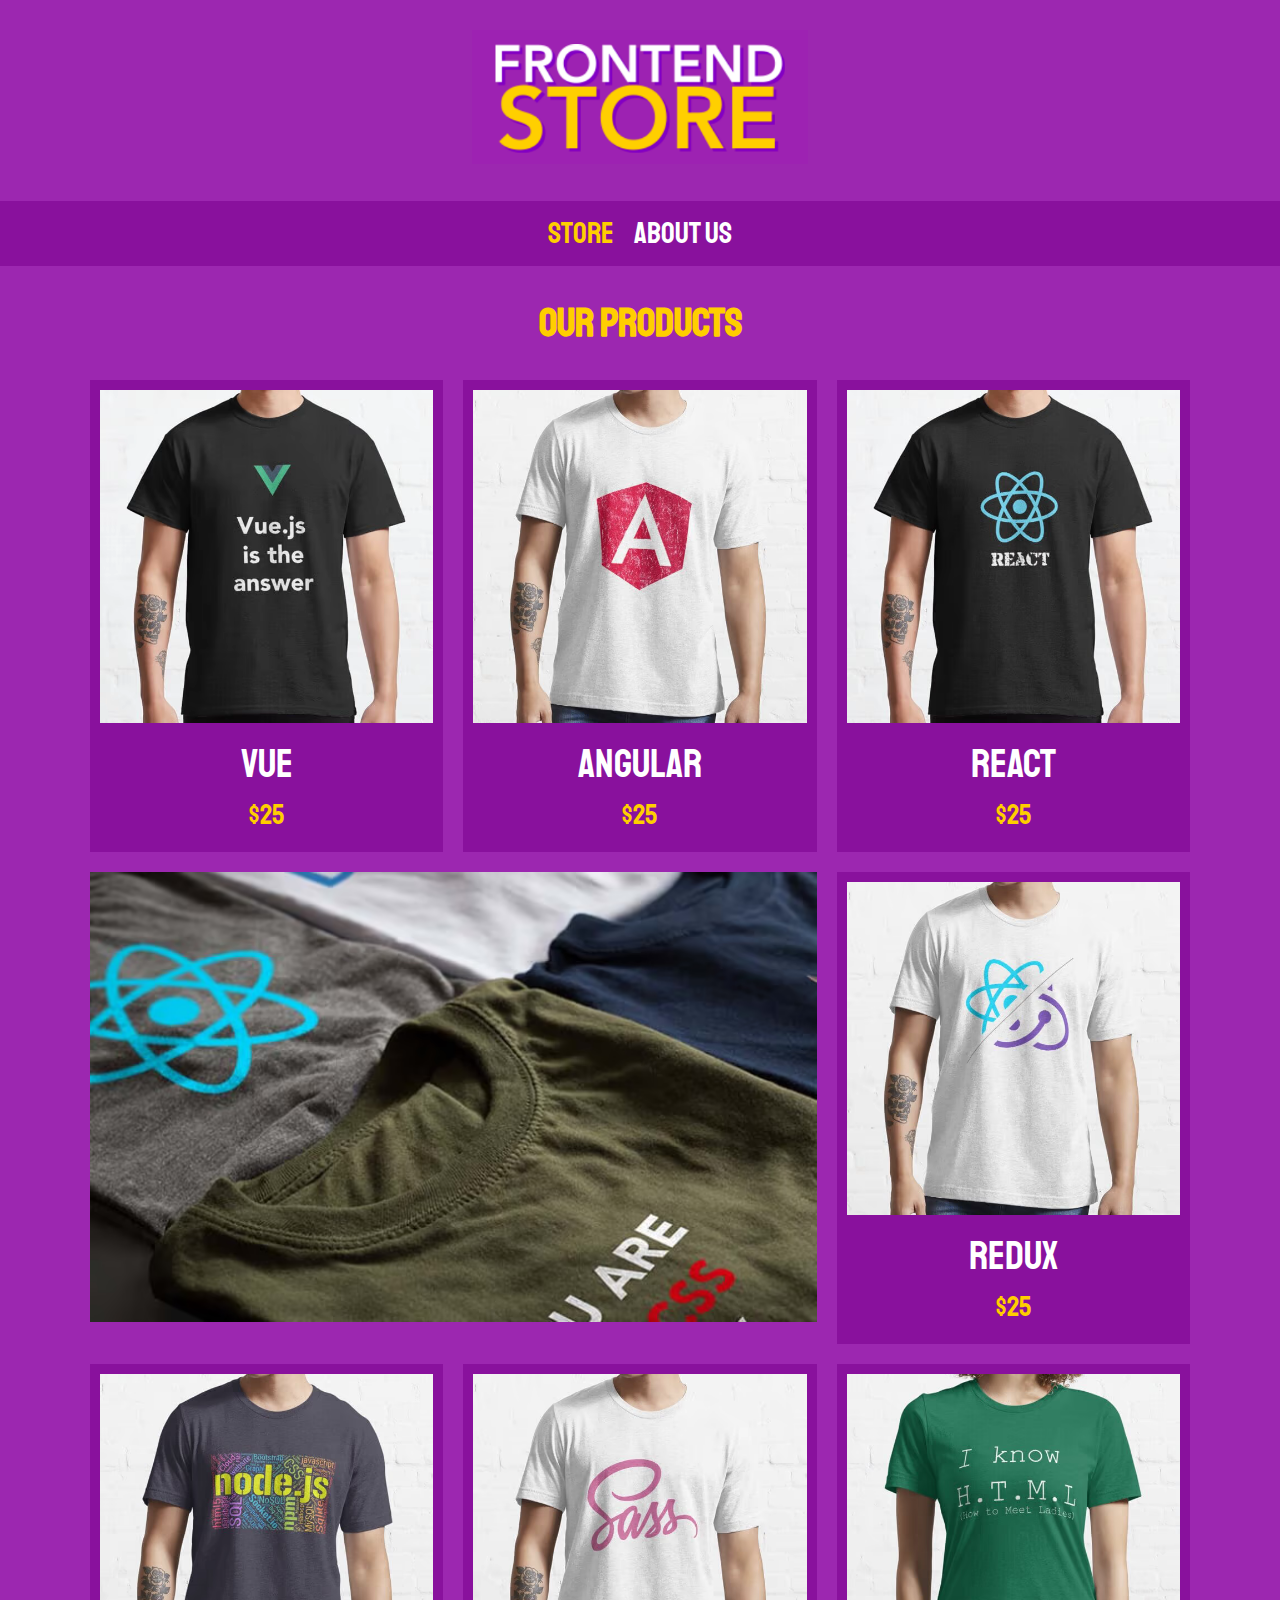
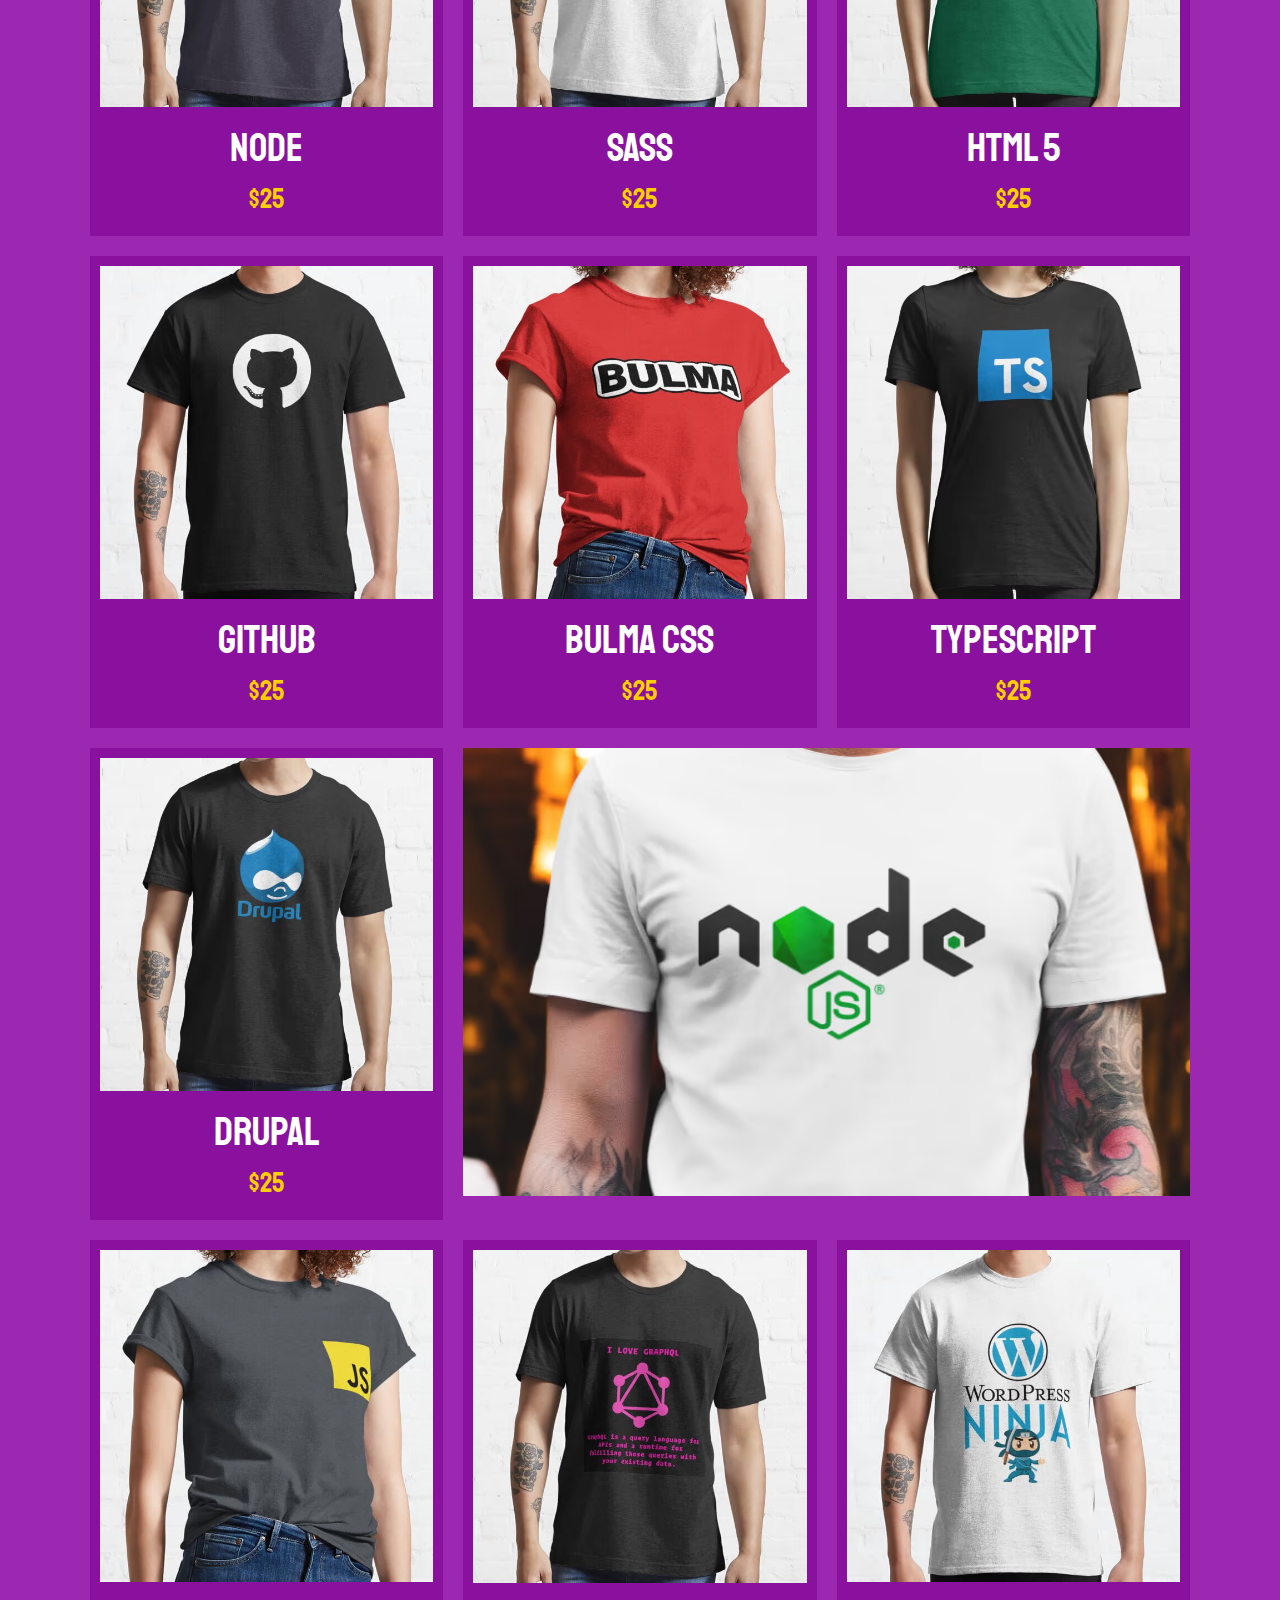
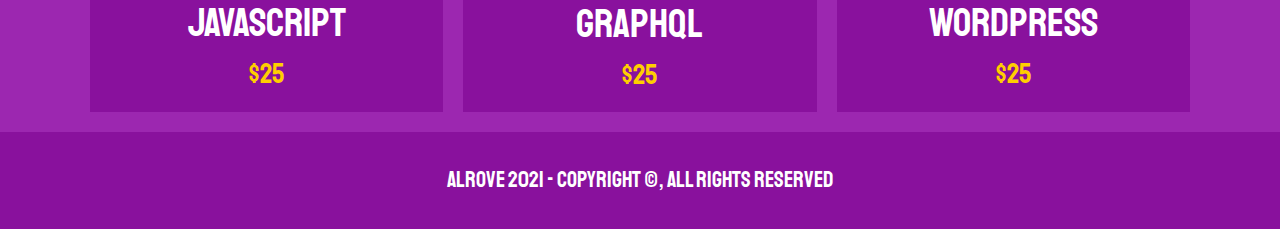
<file: index.html>
<!DOCTYPE html>
<html lang="en-US">
    <head>
        <meta charset="UTF-8">
        <meta http-equiv="X-UA-Compatible" content="IE=edge">
        <meta name="viewport" content="width=device-width, initial-scale=1.0">
        <meta name="theme-color" content="#9C27B0">
        <meta name="msapplication-TileColor" content="#9C27B0">
        <meta name="description" content="Buy the best clothes for programmers with the best price and plenty of offers.">
        <meta name="copyright" content="Alrove 2021 - Copyright &copy;">
        <meta name="author" content="Said Alrove">
        <title>Home | Frontend Store</title>
        <!-- *** OG FACEBOOK *** -->
        <meta property="og:url" content="https://frontend-store-05bc95.netlify.app/">
        <meta property="og:locale" content="en_US">
        <meta property="og:image" content="https://said-alrove.github.io/frontend-store/assets/icons/open-graph.png">
        <meta property="og:image:type" content="img/svg">
        <meta property="og:image:width" content="1190">
        <meta property="og:image:height" content="864">
        <meta property="og:image:alt" content="A person with shopping bags">
        <meta property="og:title" content="Home | Frontend Store">
        <meta property="og:description" content="Buy the best clothes for programmers with the best price and plenty of offers.">
        <!-- *** OG TWITTER *** -->
        <meta name="twitter:card" content="summary">
        <meta name="twitter:creator" content="@said_alrove">
        <meta name="twitter:image" content="https://said-alrove.github.io/frontend-store/assets/icons/open-graph.png">
        <meta name="twitter:image:alt" content="A person with shopping bags">
        <meta name="twitter:title" content="Home | Frontend Store">
        <meta name="twitter:description" content="Buy the best clothes for programmers with the best price and plenty of offers.">
        <!-- *** ICONS *** -->
        <link rel="apple-touch-icon" href="https://said-alrove.github.io/frontend-store/assets/icons/apple-touch-icon.png">
        <link rel="shortcut icon" href="https://said-alrove.github.io/frontend-store/assets/icons/icon-192.png">
        <link rel="icon" href="https://said-alrove.github.io/frontend-store/assets/icons/icon-192.png" type="img/png">
        <!-- *** RESET *** -->
        <link rel="preload" href="https://said-alrove.github.io/frontend-store/styles/normalize.css" as="style">
        <link rel="stylesheet" href="https://said-alrove.github.io/frontend-store/styles/normalize.css">
        <!-- *** FONTS *** -->
        <link rel="preconnect" href="https://fonts.googleapis.com" crossorigin>
        <link rel="stylesheet" href="https://fonts.googleapis.com/css2?family=Staatliches&display=swap">
        <!-- *** STYLESHEET *** -->
        <link rel="preload" href="https://said-alrove.github.io/frontend-store/styles/app.css" as="style">
        <link rel="stylesheet" href="https://said-alrove.github.io/frontend-store/styles/app.css">
        <!-- *** EXTRA *** -->
        <link rel="canonical" href="https://frontend-store-05bc95.netlify.app/">
        <link rel="prefetch" href="https://said-alrove.github.io/frontend-store/product.html" as="document">
    </head>
    <body>
        <header class="header">
            <a href="index.html">
                <img class="header__logo" src="assets/logo.png" alt="Frontend Store logotype">
            </a>
        </header>
        <nav class="navigation">
            <a class="navigation__link navigation__link--active" href="https://said-alrove.github.io/frontend-store/index.html">Store</a>
            <a class="navigation__link" href="https://said-alrove.github.io/frontend-store/about.html">About Us</a>
        </nav>
        <main class="container">
            <h1>Our Products</h1>
            <div class="grid-container">
                <div class="product">
                    <a href="https://said-alrove.github.io/frontend-store/product.html">
                        <picture>
                            <source type="image/avif" srcset="assets/avif/vue-shirt.avif">
                            <img class="product__image" src="assets/webp/vue-shirt.webp" alt="Vue T-shirt" title="Vue T-Shirt">
                        </picture>     
                        <div class="product__info">
                            <p class="product__name">Vue</p>
                            <p class="product__price">$25</p>
                        </div>
                    </a>
                </div> <!-- .PRODUCT (NO LAZY LOADING) -->    
                <div class="product">
                    <a href="https://said-alrove.github.io/frontend-store/product.html">
                        <picture>
                            <source type="image/avif" srcset="assets/avif/angular-shirt.avif">
                            <img class="product__image" src="assets/webp/angular-shirt.webp" alt="Angular T-shirt" title="Angular T-Shirt">
                        </picture>                      
                        <div class="product__info">
                            <p class="product__name">Angular</p>
                            <p class="product__price">$25</p>
                        </div>
                    </a>
                </div> <!-- .PRODUCT (NO LAZY LOADING) -->               
                <div class="product">
                    <a href="https://said-alrove.github.io/frontend-store/product.html">
                        <picture>
                            <source type="image/avif" srcset="assets/avif/react-shirt.avif">
                            <img class="product__image" src="assets/webp/react-shirt.webp" alt="React T-shirt" title="React T-Shirt">
                        </picture>                       
                        <div class="product__info">
                            <p class="product__name">React</p>
                            <p class="product__price">$25</p>
                        </div>
                    </a>
                </div> <!-- .PRODUCT (NO LAZY LOADING) -->               
                <div class="product">
                    <a href="https://said-alrove.github.io/frontend-store/product.html">
                        <picture>
                            <source type="image/avif" srcset="assets/avif/redux-shirt.avif">
                            <img class="product__image" src="assets/webp/redux-shirt.webp" alt="Redux T-shirt" title="Redux T-Shirt" loading="lazy">
                        </picture>                       
                        <div class="product__info">
                            <p class="product__name">Redux</p>
                            <p class="product__price">$25</p>
                        </div>
                    </a>
                </div> <!-- .PRODUCT-->               
                <div class="product">
                    <a href="https://said-alrove.github.io/frontend-store/product.html">
                        <picture>
                            <source type="image/avif" srcset="assets/avif/node-shirt.avif">
                            <img class="product__image" src="assets/webp/node-shirt.webp" alt="Node T-shirt" title="Node T-Shirt" loading="lazy">
                        </picture>                       
                        <div class="product__info">
                            <p class="product__name">Node</p>
                            <p class="product__price">$25</p>
                        </div>
                    </a>
                </div> <!-- .PRODUCT-->                
                <div class="product">
                    <a href="https://said-alrove.github.io/frontend-store/product.html">
                        <picture>
                            <source type="image/avif" srcset="assets/avif/sass-shirt.avif">
                            <img class="product__image" src="assets/webp/sass-shirt.webp" alt="SASS T-shirt" title="SASS T-Shirt" loading="lazy">
                        </picture>
                       <div class="product__info">
                            <p class="product__name">SASS</p>
                            <p class="product__price">$25</p>
                        </div>
                    </a>
                </div> <!-- .PRODUCT-->               
                <div class="product">
                    <a href="https://said-alrove.github.io/frontend-store/product.html">
                        <picture>
                            <source type="image/avif" srcset="assets/avif/html-shirt.avif">
                            <img class="product__image" src="assets/webp/html-shirt.webp" alt="HTML 5 T-shirt" title="HTML 5 T-Shirt" loading="lazy">
                        </picture>                       
                        <div class="product__info">
                            <p class="product__name">HTML 5</p>
                            <p class="product__price">$25</p>
                        </div>
                    </a>
                </div> <!-- .PRODUCT-->              
                <div class="product">
                    <a href="https://said-alrove.github.io/frontend-store/product.html">
                        <picture>
                            <source type="image/avif" srcset="assets/avif/github-shirt.avif">
                            <img class="product__image" src="assets/webp/github-shirt.webp" alt="Github T-shirt" title="Github T-Shirt" loading="lazy">
                        </picture>
                       
                        <div class="product__info">
                            <p class="product__name">Github</p>
                            <p class="product__price">$25</p>
                        </div>
                    </a>
                </div> <!-- .PRODUCT-->               
                <div class="product">
                    <a href="https://said-alrove.github.io/frontend-store/product.html">
                        <picture>
                            <source type="image/avif" srcset="assets/avif/bulma-shirt.avif">
                            <img class="product__image" src="assets/webp/bulma-shirt.webp" alt="Bulma T-shirt" title="Bulma T-Shirt" loading="lazy">
                        </picture>                       
                        <div class="product__info">
                            <p class="product__name">Bulma CSS</p>
                            <p class="product__price">$25</p>
                        </div>
                    </a>
                </div> <!-- .PRODUCT-->               
                <div class="product">
                    <a href="https://said-alrove.github.io/frontend-store/product.html">
                        <picture>
                            <source type="image/avif" srcset="assets/avif/typescript-shirt.avif">
                            <img class="product__image" src="assets/webp/typescript-shirt.webp" alt="Typescript" title="Typescript T-Shirt" T-shirt" loading="lazy">
                        </picture>                       
                        <div class="product__info">
                            <p class="product__name">Typescript</p>
                            <p class="product__price">$25</p>
                        </div>
                    </a>
                </div> <!-- .PRODUCT-->               
                <div class="product">
                    <a href="https://said-alrove.github.io/frontend-store/product.html">
                        <picture>
                            <source type="image/avif" srcset="assets/avif/drupal-shirt.avif">
                            <img class="product__image" src="assets/webp/drupal-shirt.webp" alt="Drupal T-shirt" title="Drupal T-Shirt" loading="lazy">
                        </picture>                        
                        <div class="product__info">
                            <p class="product__name">Drupal</p>
                            <p class="product__price">$25</p>
                        </div>
                    </a>
                </div> <!-- .PRODUCT-->               
                <div class="product">
                    <a href="https://said-alrove.github.io/frontend-store/product.html">
                        <picture>
                            <source type="image/avif" srcset="assets/avif/javascript-shirt.avif">
                            <img class="product__image" src="assets/webp/javascript-shirt.webp" alt="Javascript T-shirt" title="Javascript T-Shirt" loading="lazy">
                        </picture>
                        <div class="product__info">
                            <p class="product__name">Javascript</p>
                            <p class="product__price">$25</p>
                        </div>
                    </a>
                </div> <!-- .PRODUCT-->              
                <div class="product">
                    <a href="https://said-alrove.github.io/frontend-store/product.html">
                        <picture>
                            <source type="image/avif" srcset="assets/avif/graphql-shirt.avif">
                            <img class="product__image" src="assets/webp/graphql-shirt.webp" alt="GraphQL T-shirt" title="GraphQL T-Shirt" loading="lazy">
                        </picture>                        
                        <div class="product__info">
                            <p class="product__name">GraphQL</p>
                            <p class="product__price">$25</p>
                        </div>
                    </a>
                </div> <!-- .PRODUCT-->              
                <div class="product">
                    <a href="https://said-alrove.github.io/frontend-store/product.html">
                        <picture>
                            <source type="image/avif" srcset="assets/avif/wordpress-shirt.avif">
                            <img class="product__image" src="assets/webp/wordpress-shirt.webp" alt="Wordpress T-shirt" title="Wordpress T-Shirt" loading="lazy">
                        </picture>       
                        <div class="product__info">
                            <p class="product__name">Wordpress</p>
                            <p class="product__price">$25</p>
                        </div>
                    </a>
                </div> <!-- .PRODUCT-->
                <div class="graphic graphic-left" title="T-Shirts">
                    <picture>
                        <source type="image/avif" srcset="assets/avif/graphic-left.avif">
                        <img class="product__image" src="assets/webp/graphic-left.webp" alt="T-Shirts" title="T-Shirts" loading="lazy">
                    </picture>
                </div> <!-- .GRAPHIC-->
                <div class="graphic graphic-right" title="Node T-Shirts">
                    <picture>
                        <source type="image/avif" srcset="assets/avif/graphic-right.avif">
                        <img class="product__image" src="assets/webp/graphic-right.webp" alt="Node T-Shirt" title="Node T-Shirt" loading="lazy">
                    </picture>
                </div> <!-- .GRAPHIC-->
            </div>
        </main>
        <footer class="footer">
            <p class="footer__text">Alrove 2021 - Copyright &copy;, All rights reserved</p>
        </footer>
    </body>
</html>
</file>
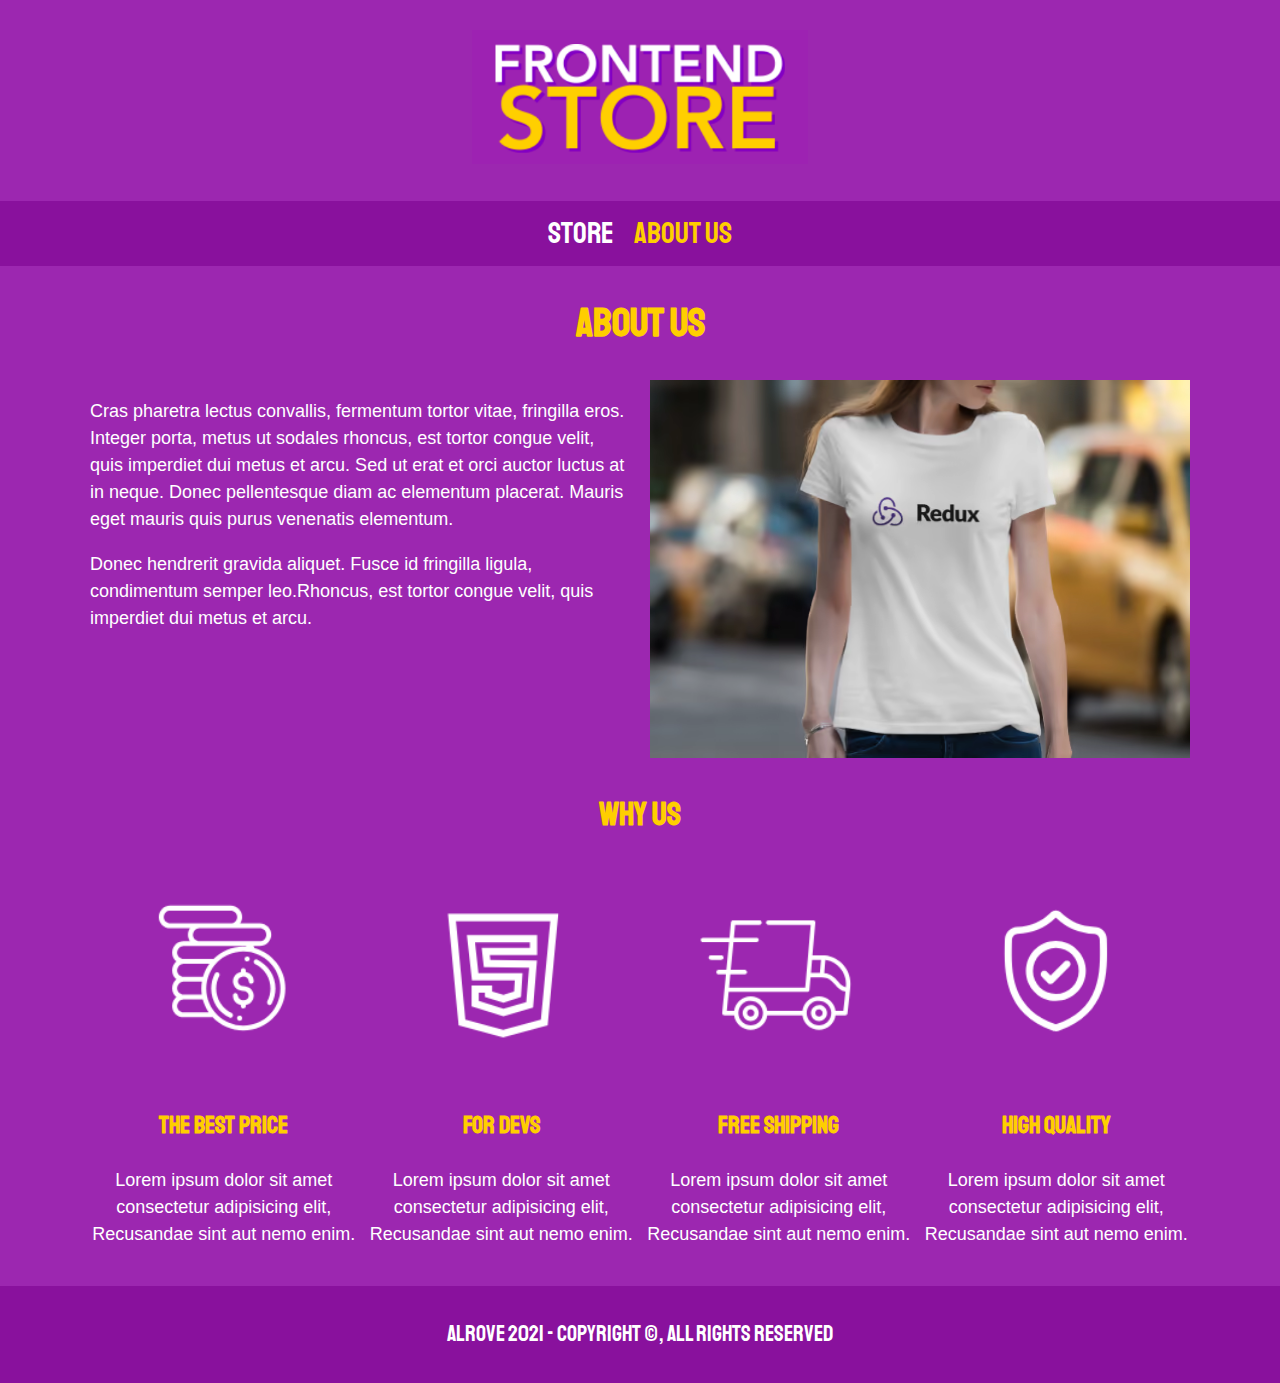
<file: about.html>
<!DOCTYPE html>
<html lang="en-US">
    <head>
        <meta charset="UTF-8">
        <meta http-equiv="X-UA-Compatible" content="IE=edge">
        <meta name="viewport" content="width=device-width, initial-scale=1.0">
        <meta name="theme-color" content="#9C27B0">
        <meta name="msapplication-TileColor" content="#9C27B0">
        <meta name="robots" content="noindex">
        <meta name="copyright" content="Alrove 2021 - Copyright &copy;">
        <meta name="author" content="Said Alrove">
        <title>About | Frontend Store</title>
        <!-- *** OG FACEBOOK *** -->
        <meta property="og:url" content="https://frontend-store-05bc95.netlify.app/">
        <meta property="og:locale" content="en_US">
        <meta property="og:image" content="https://said-alrove.github.io/frontend-store/assets/icons/open-graph.png">
        <meta property="og:image:type" content="img/svg">
        <meta property="og:image:width" content="1190">
        <meta property="og:image:height" content="864">
        <meta property="og:image:alt" content="A person with shopping bags">
        <meta property="og:title" content="About | Frontend Store">
        <meta property="og:description" content="About Us.">
        <!-- *** OG TWITTER *** -->
        <meta name="twitter:card" content="summary">
        <meta name="twitter:creator" content="@said_alrove">
        <meta name="twitter:image" content="https://said-alrove.github.io/frontend-store/assets/icons/open-graph.png">
        <meta name="twitter:image:alt" content="A person with shopping bags">
        <meta name="twitter:title" content="About | Frontend Store">
        <meta name="twitter:description" content="About Us.">
        <!-- *** ICONS *** -->
        <link rel="apple-touch-icon" href="https://said-alrove.github.io/frontend-store/assets/icons/apple-touch-icon.png">
        <link rel="shortcut icon" href="https://said-alrove.github.io/frontend-store/assets/icons/icon-192.png">
        <link rel="icon" href="https://said-alrove.github.io/frontend-store/assets/icons/icon-192.png" type="img/png">
        <!-- *** RESET *** -->
        <link rel="preload" href="https://said-alrove.github.io/frontend-store/styles/normalize.css" as="style">
        <link rel="stylesheet" href="https://said-alrove.github.io/frontend-store/styles/normalize.css">
        <!-- *** FONTS *** -->
        <link rel="preconnect" href="https://fonts.googleapis.com" crossorigin>
        <link rel="stylesheet" href="https://fonts.googleapis.com/css2?family=Staatliches&display=swap">
        <!-- *** STYLESHEET *** --> 
        <link rel="preload" href="https://said-alrove.github.io/frontend-store/styles/app.css" as="style">
        <link rel="stylesheet" href="https://said-alrove.github.io/frontend-store/styles/app.css">
        <!-- *** EXTRA *** -->
        <link rel="canonical" href="https://frontend-store-05bc95.netlify.app/">
        <link rel="prefetch" href="https://said-alrove.github.io/frontend-store/product.html" as="document">
    </head>
    <body>
        <header class="header">
            <a href="https://said-alrove.github.io/frontend-store/index.html">
                <img class="header__logo" src="https://said-alrove.github.io/frontend-store/assets/logo.png" alt="Frontend Store logotype">
            </a>
        </header>  
        <nav class="navigation">
            <a class="navigation__link" href="https://said-alrove.github.io/frontend-store/index.html">Store</a>
            <a class="navigation__link navigation__link--active" href="https://said-alrove.github.io/frontend-store/about.html">About Us</a>
        </nav>
        <main class="container">
            <h1>About Us</h1>
            <div class="about">
                <div class="about__content">
                    <p>
                        Cras pharetra lectus convallis, fermentum tortor vitae, fringilla eros. Integer porta, metus ut sodales rhoncus, est tortor congue velit, quis imperdiet dui metus et arcu. Sed ut erat et orci auctor luctus at in neque. Donec pellentesque diam ac elementum placerat. Mauris eget mauris quis purus venenatis elementum.
                    </p>

                    <p>
                        Donec hendrerit gravida aliquet. Fusce id fringilla ligula, condimentum semper leo.Rhoncus, est tortor congue velit, quis imperdiet dui metus et arcu.
                    </p>
                </div>
                <div class="about__image">
                    <picture>
                        <source type="image/avif" srcset="assets/avif/us.avif">
                        <img src="assets/webp/us.webp" alt="Girl with a Redux t-shirt">
                    </picture>
                </div>
            </div>
        </main>
        <div class="container buy">
            <h2 class="buy__header">Why Us</h2>
            <div class="blocks">
                <div class="block">
                    <img class="block__image" src="https://said-alrove.github.io/frontend-store/assets/icons/icon-1.png" alt="Piles of coins">
                    <h3 class="block__header">The best price</h3>
                    <p class="block__info">
                        Lorem ipsum dolor sit amet consectetur adipisicing elit, Recusandae sint aut nemo enim.
                    </p>
                </div> <!-- .BLOCK -->
                <div class="block">
                    <img class="block__image" src="https://said-alrove.github.io/frontend-store/assets/icons/icon-2.png" alt="HTML 5 logotype">
                    <h3 class="block__header">For Devs</h3>
                    <p class="block__info">
                        Lorem ipsum dolor sit amet consectetur adipisicing elit, Recusandae sint aut nemo enim.
                    </p>
                </div> <!-- .BLOCK -->
                <div class="block">
                    <img class="block__image" src="https://said-alrove.github.io/frontend-store/assets/icons/icon-3.png" alt="Delivery van">
                    <h3 class="block__header">Free Shipping</h3>
                    <p class="block__info">
                        Lorem ipsum dolor sit amet consectetur adipisicing elit, Recusandae sint aut nemo enim.
                    </p>
                </div> <!-- .BLOCK -->
                <div class="block">
                    <img class="block__image" src="https://said-alrove.github.io/frontend-store/assets/icons/icon-4.png" alt="Shield with a check icon">
                    <h3 class="block__header">High Quality</h3>
                    <p class="block__info">
                        Lorem ipsum dolor sit amet consectetur adipisicing elit, Recusandae sint aut nemo enim.
                    </p>
                </div> <!-- .BLOCK -->
            </div> <!-- BLOCKS -->
        </div>
        <footer class="footer">
            <p class="footer__text">Alrove 2021 - Copyright &copy;, All rights reserved</p>
        </footer>
    </body>
</html>
</file>
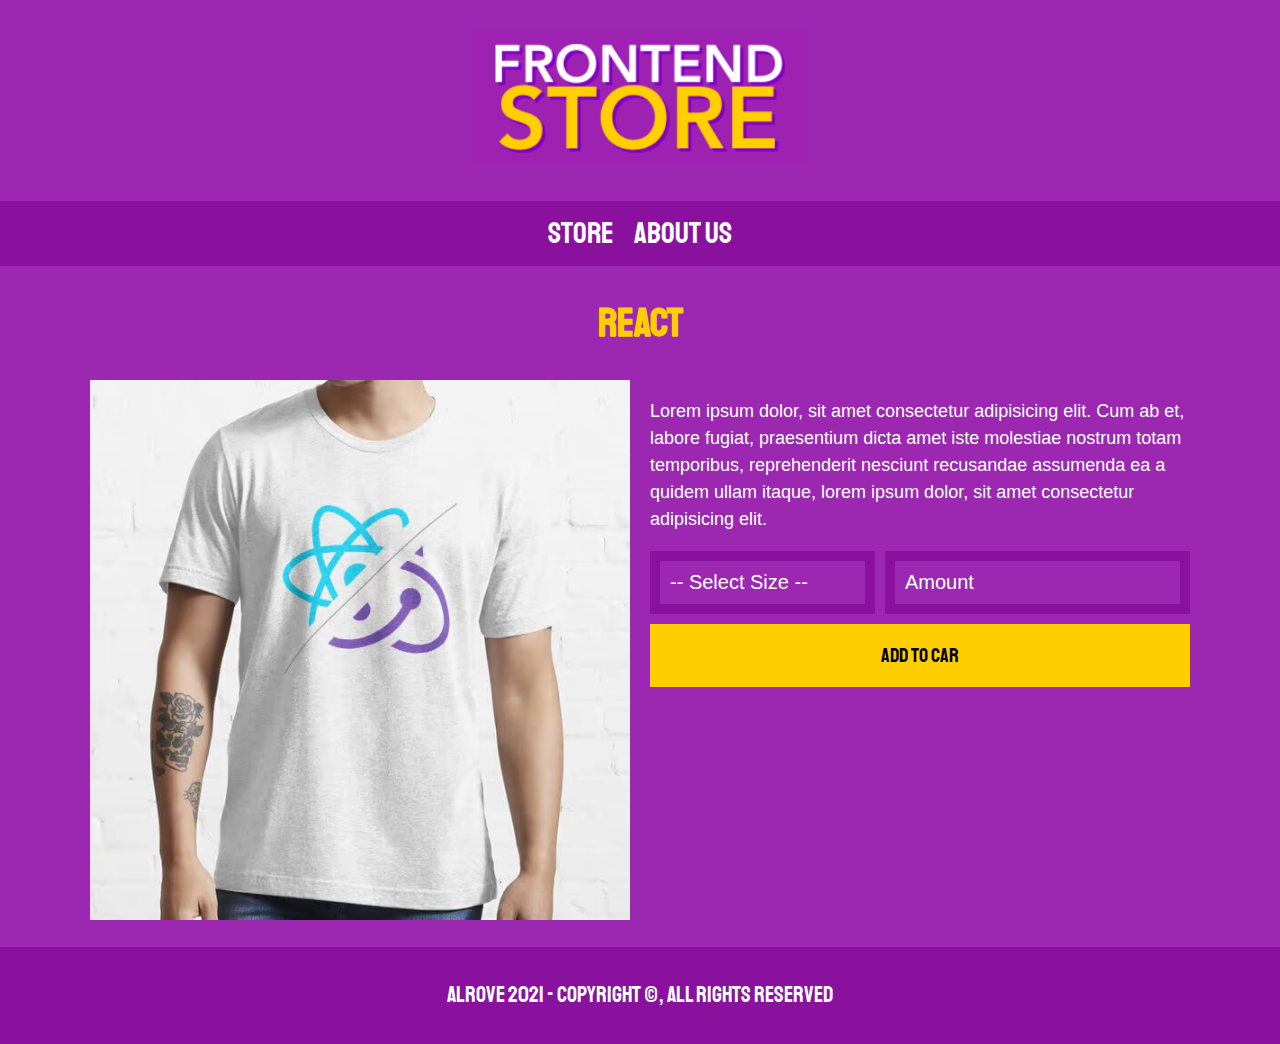
<file: product.html>
<!DOCTYPE html>
<html lang="en-US">
    <head>
        <meta charset="UTF-8">
        <meta http-equiv="X-UA-Compatible" content="IE=edge">
        <meta name="viewport" content="width=device-width, initial-scale=1.0">
        <meta name="theme-color" content="#9C27B0">
        <meta name="msapplication-TileColor" content="#9C27B0">
        <meta name="description" content="Buy a high quality React T-Shirt at Frontend Store.">
        <meta name="copyright" content="Alrove 2021 - Copyright &copy;">
        <meta name="author" content="Said Alrove">
        <title>Product | Frontend Store</title>
        <!-- *** OG FACEBOOK *** -->
        <meta property="og:url" content="https://frontend-store-05bc95.netlify.app/">
        <meta property="og:locale" content="en_US">
        <meta property="og:image" content="https://said-alrove.github.io/frontend-store/assets/open-graph.png">
        <meta property="og:image:type" content="img/svg">
        <meta proprety="og:image:width" content="1190">
        <meta property="og:image:height" content="864">
        <meta property="og:image:alt" content="A person with shopping bags">
        <meta property="og:title" content="Product | Frontend Store">
        <meta property="og:description" content="Buy a high quality React T-Shirt at Frontend Store.">
        <!-- *** OG TWITTER *** -->
        <meta name="twitter:card" content="summary">
        <meta name="twitter:creator" content="@said_alrove">
        <meta name="twitter:image" content="https://said-alrove.github.io/frontend-store/assets/icons/open-graph.png">
        <meta name="twitter:image:alt" content="A person with shopping bags">
        <meta name="twitter:title" content="Product | Frontend Store">
        <meta name="twitter:description" content="Buy a high quality React T-Shirt at Frontend Store.">
        <!-- *** ICONS *** -->
        <link rel="apple-touch-icon" href="https://said-alrove.github.io/frontend-store/assets/icons/apple-touch-icon.png">
        <link rel="shortcut icon" href="https://said-alrove.github.io/frontend-store/assets/icons/icon-192.png">
        <link rel="icon" href="https://said-alrove.github.io/frontend-store/assets/icons/icon-192.png" type="img/png">
        <!-- *** RESET *** -->
        <link rel="preload" href="https://said-alrove.github.io/frontend-store/styles/normalize.css" as="style">
        <link rel="stylesheet" href="https://said-alrove.github.io/frontend-store/styles/normalize.css">
        <!-- *** FONTS *** -->
        <link rel="preconnect" href="https://fonts.googleapis.com" crossorigin>
        <link rel="stylesheet" href="https://fonts.googleapis.com/css2?family=Staatliches&display=swap">
        <!-- *** STYLESHEET *** -->
        <link rel="preload" href="https://said-alrove.github.io/frontend-store/styles/app.css" as="style">
        <link rel="stylesheet" href="https://said-alrove.github.io/frontend-store/styles/app.css">
        <!-- *** EXTRA *** -->
        <link rel="canonical" href="https://frontend-store-05bc95.netlify.app/">
        <link rel="prefetch" href="https://said-alrove.github.io/frontend-store/about.html" as="document">
    </head>
    <body>
        <header class="header">
            <a href="https://said-alrove.github.io/frontend-store/index.html">
                <img class="header__logo" src="https://said-alrove.github.io/frontend-store/assets/logo.png" alt="Frontend Store logotype">
            </a>
        </header>
        <nav class="navigation">
            <a class="navigation__link" href="https://said-alrove.github.io/frontend-store/index.html">Store</a>
            <a class="navigation__link" href="https://said-alrove.github.io/frontend-store/about.html">About Us</a>
        </nav>
        <main class="container">
            <h1>React</h1>
            <div class="clothe">
                <picture>
                    <source type="image/avif" srcset="assets/avif/redux-shirt.avif">
                    <img src="assets/webp/redux-shirt.webp" alt="Redux Shirt" title="Redux T-Shirt">
                </picture>
                <div class="clothe__info">
                    <p>
                        Lorem ipsum dolor, sit amet consectetur adipisicing elit. Cum ab et, labore fugiat, praesentium dicta amet iste molestiae nostrum totam temporibus, reprehenderit nesciunt recusandae assumenda ea a quidem ullam itaque, lorem ipsum dolor, sit amet consectetur adipisicing elit.
                    </p>
                    <form class="form">
                        <select class="form__field">
                            <option disabled selected> 
                                -- Select Size -- 
                            </option>
                            <option>Small</option>
                            <option>Medium</option>
                            <option>Big</option>
                        </select>
                        <input class="form__field" type="number" placeholder="Amount" min="1">
                        <input class="form__submit" type="submit" value="Add to car">
                    </form>
                </div>
            </div> <!-- .CLOTHE -->
        </main>
        <footer class="footer">
            <p class="footer__text">Alrove 2021 - Copyright &copy;, All rights reserved</p>
        </footer>
    </body>
</html>
</file>
